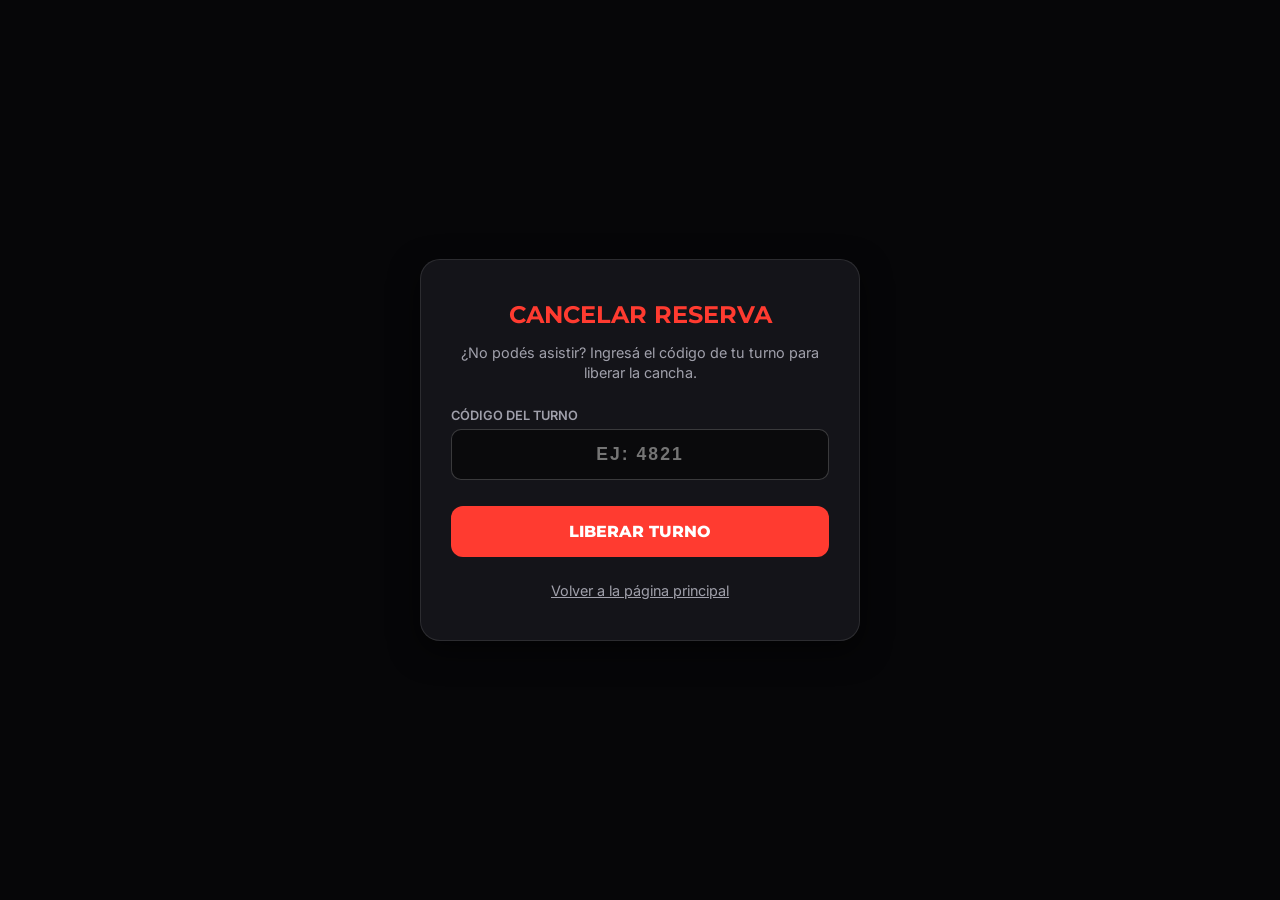
<file: cancelar.html>
<!DOCTYPE html>
<html lang="es">
<head>
  <meta charset="UTF-8">
  <meta name="viewport" content="width=device-width, initial-scale=1.0">
  <title>Cancelar Turno | COMPLEJO DEPORTIVO</title>
  <link rel="preconnect" href="https://fonts.googleapis.com">
  <link rel="preconnect" href="https://fonts.gstatic.com" crossorigin>
  <link href="https://fonts.googleapis.com/css2?family=Inter:wght@400;600;700&family=Montserrat:wght@800;900&display=swap" rel="stylesheet">
  <style>
    * { box-sizing: border-box; }
    body {
      background-color: #060608;
      color: #fff;
      font-family: 'Inter', sans-serif;
      display: flex;
      flex-direction: column;
      align-items: center;
      min-height: 100vh;
      margin: 0;
      padding: 24px 16px;
      justify-content: center;
    }
    .cancel-box {
      background: rgba(22, 22, 28, 0.92);
      border: 1px solid rgba(255, 255, 255, 0.1);
      padding: 40px 30px;
      border-radius: 20px;
      text-align: center;
      width: 100%;
      max-width: 440px;
      box-shadow: 0 10px 30px rgba(0, 0, 0, 0.55);
    }
    h2 {
      margin: 0 0 10px 0;
      color: #ff3b30;
      font-family: 'Montserrat', sans-serif;
      font-size: 1.5rem;
    }
    p.desc {
      color: #a0a0ab;
      font-size: 0.9rem;
      margin-bottom: 25px;
      line-height: 1.4;
    }
    .input-group {
      text-align: left;
      margin-bottom: 16px;
    }
    .input-group label {
      display: block;
      font-size: 0.8rem;
      color: #a0a0ab;
      margin-bottom: 6px;
      text-transform: uppercase;
      font-weight: 600;
    }
    input {
      width: 100%;
      padding: 14px;
      font-size: 1.1rem;
      background: rgba(0, 0, 0, 0.5);
      border: 1px solid rgba(255,255,255,0.2);
      color: #fff;
      border-radius: 10px;
      outline: none;
    }
    input:focus {
      border-color: #ff3b30;
    }
    #code-input {
      text-transform: uppercase;
      font-weight: 700;
      text-align: center;
      letter-spacing: 2px;
    }
    button {
      width: 100%;
      padding: 16px;
      font-size: 1rem;
      font-family: 'Montserrat', sans-serif;
      font-weight: 800;
      background: #ff3b30;
      color: #fff;
      border: none;
      border-radius: 12px;
      cursor: pointer;
      margin-top: 10px;
    }
    button:disabled { opacity: 0.6; cursor: not-allowed; }
    #result-msg {
      margin-top: 20px;
      padding: 14px;
      border-radius: 10px;
      font-weight: 600;
      display: none;
      line-height: 1.4;
      font-size: 0.9rem;
    }
    .status-ok { background: rgba(37, 211, 102, 0.18); border: 1px solid #25d366; color: #25d366; }
    .status-error { background: rgba(255, 59, 48, 0.18); border: 1px solid #ff3b30; color: #ff3b30; }
    
    .back-link {
      display: inline-block;
      margin-top: 25px;
      color: #a0a0ab;
      text-decoration: underline;
      font-size: 0.9rem;
    }
    .back-link:hover {
      color: #fff;
    }
  </style>
</head>
<body>

  <div class="cancel-box">
    <h2>CANCELAR RESERVA</h2>
    <p class="desc">¿No podés asistir? Ingresá el código de tu turno para liberar la cancha.</p>

    <div class="input-group">
      <label for="code-input">Código del Turno</label>
      <input type="text" id="code-input" placeholder="Ej: 4821" autocomplete="off">
    </div>

    <button onclick="procesarCancelacion()" id="btn-cancelar">LIBERAR TURNO</button>

    <div id="result-msg"></div>
    
    <a href="index.html" class="back-link">Volver a la página principal</a>
  </div>

  <script>
    // IMPORTANTE: Pegá acá tu URL exacta de Google Apps Script
    const SCRIPT_URL = 'https://script.google.com/macros/s/AKfycbyLsWbd-41slJBYV8GyIvJyOI-VgLHJMY3Iutbdw3Jil3hOEyR1k7rFigZ3sBsGQYM/exec';

    // Permitir apretar Enter para cancelar
    document.getElementById('code-input').addEventListener('keydown', (e) => {
      if (e.key === 'Enter') {
        e.preventDefault();
        procesarCancelacion();
      }
    });

    async function procesarCancelacion() {
      const codeInput = document.getElementById('code-input').value.trim();
      const resultBox = document.getElementById('result-msg');
      const btn = document.getElementById('btn-cancelar');

      if (!codeInput) {
        alert("Por favor, ingresá el código de tu turno.");
        return;
      }

      btn.textContent = 'PROCESANDO...';
      btn.disabled = true;
      resultBox.style.display = 'none';

      try {
        const response = await fetch(SCRIPT_URL, {
          method: 'POST',
          headers: { 'Content-Type': 'text/plain;charset=utf-8' },
          body: JSON.stringify({ action: 'cancelar', code: codeInput })
        });

        const result = await response.json();

        resultBox.style.display = 'block';
        resultBox.className = '';

        if (result.status === 'ok') {
          resultBox.classList.add('status-ok');
          resultBox.innerHTML = `${result.message}<br><span style="font-size:0.85rem; color:#fff;">${result.details}</span>`;
          document.getElementById('code-input').value = '';
          btn.style.display = 'none'; // Ocultamos el botón tras el éxito
        } else {
          resultBox.classList.add('status-error');
          resultBox.innerHTML = result.message;
        }
      } catch (error) {
        resultBox.style.display = 'block';
        resultBox.classList.add('status-error');
        resultBox.innerHTML = 'Error de conexión. Reintente en unos minutos.';
      } finally {
        if(btn.style.display !== 'none') {
            btn.textContent = 'LIBERAR TURNO';
            btn.disabled = false;
        }
      }
    }
  </script>
</body>
</html>
</file>
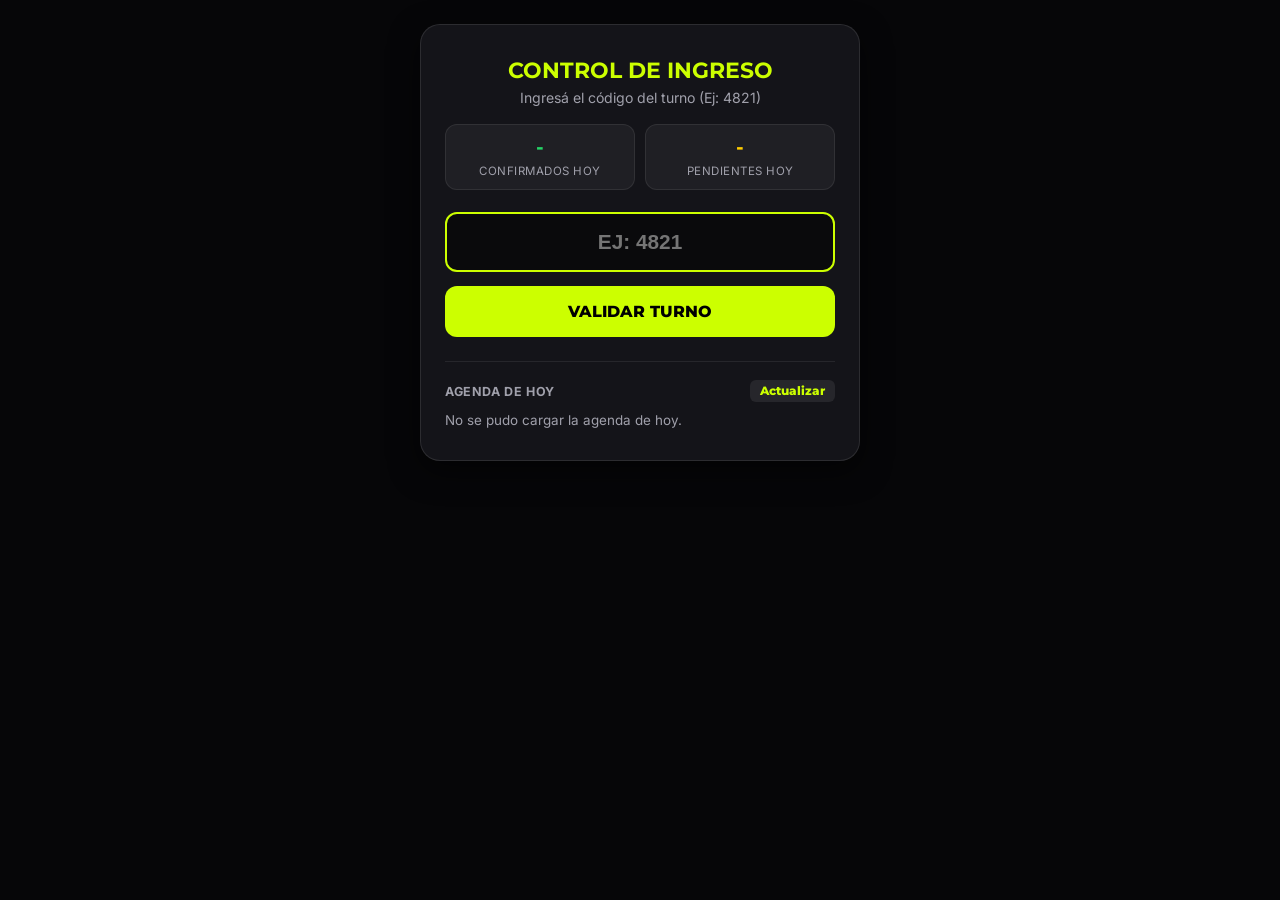
<file: ingreso.html>
<!DOCTYPE html>
<html lang="es">
<head>
  <meta charset="UTF-8">
  <meta name="viewport" content="width=device-width, initial-scale=1.0">
  <title>Control de Acceso | COMPLEJO DEPORTIVO</title>
  <link rel="preconnect" href="https://fonts.googleapis.com">
  <link rel="preconnect" href="https://fonts.gstatic.com" crossorigin>
  <link href="https://fonts.googleapis.com/css2?family=Inter:wght@400;600;700&family=Montserrat:wght@800;900&display=swap" rel="stylesheet">
  <style>
    * { box-sizing: border-box; }
    body {
      background-color: #060608;
      color: #fff;
      font-family: 'Inter', sans-serif;
      display: flex;
      flex-direction: column;
      align-items: center;
      min-height: 100vh;
      margin: 0;
      padding: 24px 16px;
    }
    .checkin-box {
      background: rgba(22, 22, 28, 0.92);
      border: 1px solid rgba(255, 255, 255, 0.1);
      padding: 32px 24px;
      border-radius: 20px;
      text-align: center;
      width: 100%;
      max-width: 440px;
      box-shadow: 0 10px 30px rgba(0, 0, 0, 0.55);
    }
    h2 {
      margin: 0 0 6px 0;
      color: #ccff00;
      font-family: 'Montserrat', sans-serif;
      font-size: 1.35rem;
    }
    .stats-bar {
      display: flex;
      gap: 10px;
      margin: 18px 0 22px 0;
    }
    .stat-pill {
      flex: 1;
      padding: 10px 8px;
      border-radius: 12px;
      background: rgba(255, 255, 255, 0.05);
      border: 1px solid rgba(255, 255, 255, 0.08);
    }
    .stat-pill strong {
      display: block;
      font-family: 'Montserrat', sans-serif;
      font-size: 1.25rem;
    }
    .stat-pill span {
      font-size: 0.72rem;
      text-transform: uppercase;
      letter-spacing: 0.5px;
      color: #a0a0ab;
    }
    .stat-ok strong { color: #25d366; }
    .stat-pend strong { color: #ffcc00; }

    input {
      width: 100%;
      padding: 16px;
      font-size: 1.3rem;
      font-weight: 700;
      text-align: center;
      background: rgba(0, 0, 0, 0.5);
      border: 2px solid #ccff00;
      color: #fff;
      border-radius: 12px;
      margin-bottom: 14px;
      text-transform: uppercase;
      outline: none;
    }
    button {
      width: 100%;
      padding: 16px;
      font-size: 1rem;
      font-family: 'Montserrat', sans-serif;
      font-weight: 800;
      background: #ccff00;
      color: #000;
      border: none;
      border-radius: 12px;
      cursor: pointer;
    }
    button:disabled { opacity: 0.6; cursor: not-allowed; }
    #result-msg {
      margin-top: 18px;
      padding: 14px;
      border-radius: 10px;
      font-weight: 700;
      display: none;
      line-height: 1.4;
    }
    .status-ok { background: rgba(37, 211, 102, 0.18); border: 1px solid #25d366; color: #25d366; }
    .status-error { background: rgba(255, 59, 48, 0.18); border: 1px solid #ff3b30; color: #ff3b30; }
    .status-warning { background: rgba(255, 204, 0, 0.18); border: 1px solid #ffcc00; color: #ffcc00; }

    .today-list-wrap {
      margin-top: 24px;
      padding-top: 18px;
      border-top: 1px solid rgba(255, 255, 255, 0.08);
      text-align: left;
    }
    .today-header {
      display: flex;
      justify-content: space-between;
      align-items: center;
      margin-bottom: 10px;
      font-size: 0.78rem;
      text-transform: uppercase;
      letter-spacing: 0.6px;
      color: #a0a0ab;
      font-weight: 700;
    }
    .btn-refresh {
      width: auto;
      padding: 4px 10px;
      font-size: 0.72rem;
      background: rgba(255, 255, 255, 0.08);
      color: #ccff00;
      border-radius: 6px;
    }
    .booking-item {
      display: flex;
      justify-content: space-between;
      align-items: center;
      gap: 10px;
      padding: 10px 12px;
      margin-bottom: 8px;
      border-radius: 10px;
      background: rgba(255, 255, 255, 0.04);
      font-size: 0.84rem;
    }
    .booking-item small { display: block; color: #a0a0ab; font-size: 0.76rem; }
    .badge-status {
      font-size: 0.7rem;
      font-weight: 800;
      padding: 4px 8px;
      border-radius: 6px;
      white-space: nowrap;
    }
    .badge-confirmado { background: rgba(37, 211, 102, 0.2); color: #25d366; }
    .badge-pendiente { background: rgba(255, 204, 0, 0.2); color: #ffcc00; }
  </style>
</head>
<body>

  <div class="checkin-box">
    <h2>CONTROL DE INGRESO</h2>
    <p style="color: #a0a0ab; font-size: 0.88rem; margin: 0;">Ingresá el código del turno (Ej: 4821)</p>

    <div class="stats-bar">
      <div class="stat-pill stat-ok">
        <strong id="count-confirmados">-</strong>
        <span>Confirmados hoy</span>
      </div>
      <div class="stat-pill stat-pend">
        <strong id="count-pendientes">-</strong>
        <span>Pendientes hoy</span>
      </div>
    </div>

    <input type="text" id="code-input" inputmode="numeric" placeholder="Ej: 4821" autocomplete="off">
    <button onclick="validarIngreso()" id="btn-validar">VALIDAR TURNO</button>

    <div id="result-msg"></div>

    <div class="today-list-wrap">
      <div class="today-header">
        <span>Agenda de hoy</span>
        <button type="button" class="btn-refresh" onclick="cargarResumenHoy()">Actualizar</button>
      </div>
      <div id="today-list" style="color: #a0a0ab; font-size: 0.84rem;">Cargando turnos de hoy...</div>
    </div>
  </div>

  <script>
    const SCRIPT_URL = 'https://script.google.com/macros/s/AKfycbyLsWbd-41slJBYV8GyIvJyOI-VgLHJMY3Iutbdw3Jil3hOEyR1k7rFigZ3sBsGQYM/exec';

    document.getElementById('code-input').addEventListener('keydown', (e) => {
      if (e.key === 'Enter') {
        e.preventDefault();
        validarIngreso();
      }
    });

    async function cargarResumenHoy() {
      const today = new Date().toLocaleDateString('en-CA');
      const listEl = document.getElementById('today-list');
      const okEl = document.getElementById('count-confirmados');
      const pendEl = document.getElementById('count-pendientes');

      try {
        const res = await fetch(`${SCRIPT_URL}?date=${encodeURIComponent(today)}`);
        const data = await res.json();
        const bookings = Array.isArray(data.bookings) ? data.bookings : [];

        // Ordenar cronológicamente de 08:00 hs a 23:00 hs
        bookings.sort((a, b) => a.time.localeCompare(b.time));

        const confirmados = bookings.filter(b => b.status === 'Confirmado').length;
        const pendientes = bookings.filter(b => b.status !== 'Confirmado').length;

        okEl.textContent = confirmados;
        pendEl.textContent = pendientes;

        if (bookings.length === 0) {
          listEl.innerHTML = 'No hay turnos registrados para hoy.';
          return;
        }

        listEl.innerHTML = bookings.map(b => {
          const isOk = b.status === 'Confirmado';
          const badgeClass = isOk ? 'badge-confirmado' : 'badge-pendiente';
          return `
            <div class="booking-item">
              <div>
                <strong>${b.time}</strong> · ${b.name || 'Sin nombre'}
                <small>${b.code || ''} · ${b.sport || ''} · ${b.court}</small>
              </div>
              <span class="badge-status ${badgeClass}">${b.status || 'Pendiente'}</span>
            </div>
          `;
        }).join('');
      } catch (err) {
        listEl.innerHTML = 'No se pudo cargar la agenda de hoy.';
      }
    }

    async function validarIngreso() {
      const codeInput = document.getElementById('code-input').value.trim();
      const resultBox = document.getElementById('result-msg');
      const btn = document.getElementById('btn-validar');

      if (!codeInput) return;

      btn.textContent = 'BUSCANDO...';
      btn.disabled = true;
      resultBox.style.display = 'none';

      try {
        const response = await fetch(SCRIPT_URL, {
          method: 'POST',
          headers: { 'Content-Type': 'text/plain;charset=utf-8' },
          body: JSON.stringify({ action: 'checkin', code: codeInput })
        });

        const result = await response.json();

        resultBox.style.display = 'block';
        resultBox.className = '';

        if (result.status === 'ok') {
          resultBox.classList.add('status-ok');
          resultBox.innerHTML = `${result.message}<br><span style="font-size:0.85rem; color:#fff;">${result.details}</span>`;
          document.getElementById('code-input').value = '';
          cargarResumenHoy();
        } else if (result.status === 'warning') {
          resultBox.classList.add('status-warning');
          resultBox.innerHTML = result.message;
        } else {
          resultBox.classList.add('status-error');
          resultBox.innerHTML = result.message;
        }
      } catch (error) {
        resultBox.style.display = 'block';
        resultBox.classList.add('status-error');
        resultBox.innerHTML = 'Error de conexión. Reintente.';
      } finally {
        btn.textContent = 'VALIDAR TURNO';
        btn.disabled = false;
      }
    }

    document.addEventListener('DOMContentLoaded', () => {
  // 1. Carga inicial apenas abre la página
  cargarResumenHoy();

  // 2. Actualización automática cada 30 segundos (sin borrar lo que esté escribiendo)
  setInterval(() => {
    if (!document.hidden) {
      cargarResumenHoy();
    }
  }, 30000);

  // 3. Si el encargado bloqueó el celular o cambió de app, actualiza apenas vuelve
  document.addEventListener('visibilitychange', () => {
    if (!document.hidden) {
      cargarResumenHoy();
    }
  });
});

  </script>
</body>
</html>
</file>
